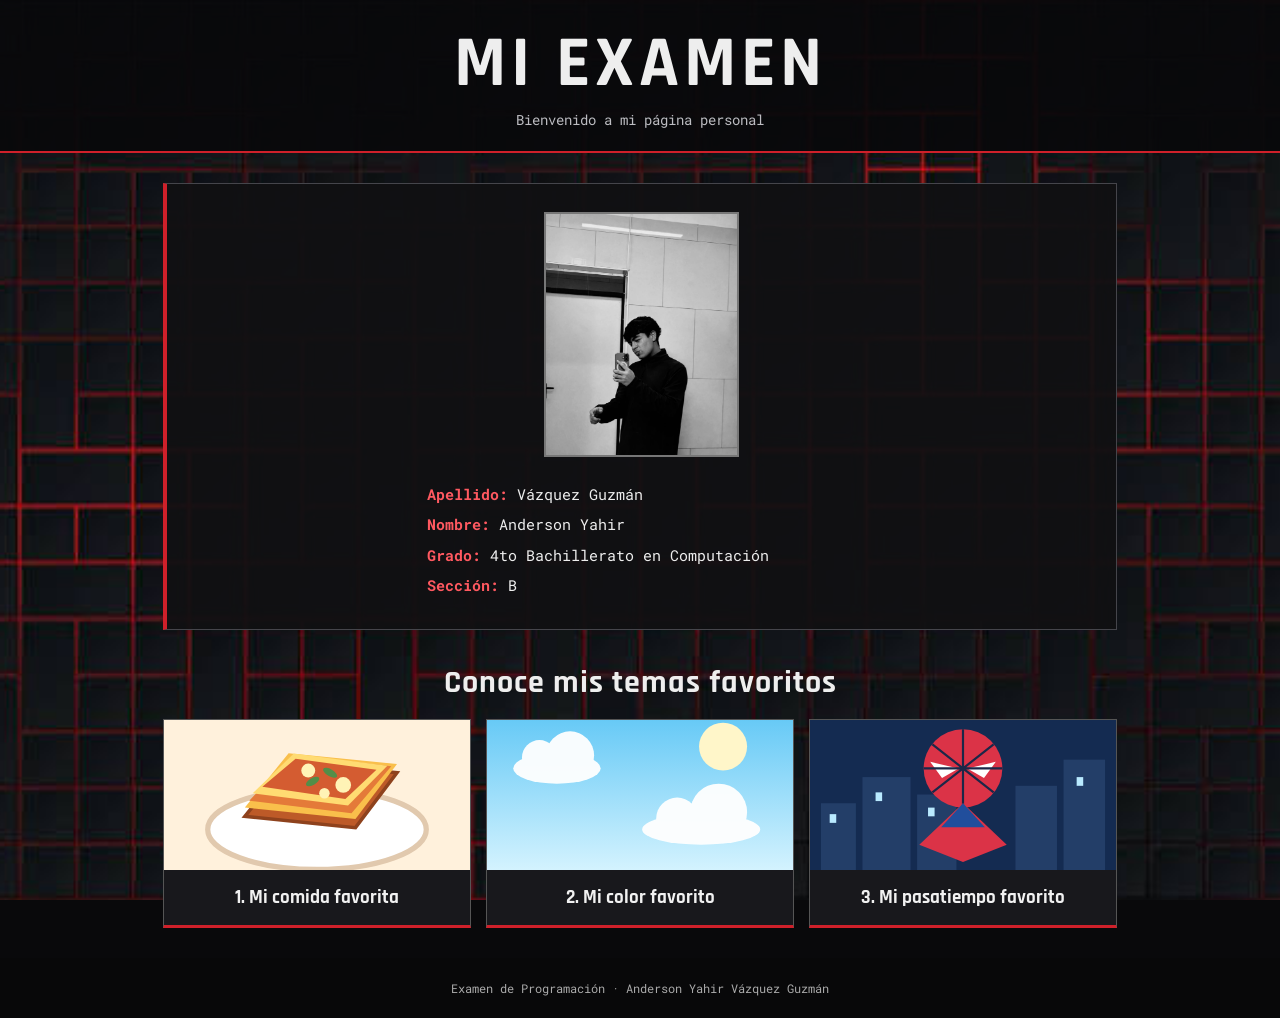
<file: index.html>
<!DOCTYPE html>
<html lang="es">
<head><meta charset="UTF-8"><meta name="viewport" content="width=device-width, initial-scale=1.0"><title>Mi examen | Anderson Yahir</title><link rel="stylesheet" href="style.css"></head>
<body>
<header><h1>MI EXAMEN</h1><p>Bienvenido a mi página personal</p></header>
<main>
<section class="perfil">
<!-- Fotografía personal -->
<img class="foto" src="imagenes/anderson.png" alt="Fotografía de Anderson Yahir" id="fotografia">
<div class="datos"><div><strong>Apellido:</strong> Vázquez Guzmán</div><div><strong>Nombre:</strong> Anderson Yahir</div><div><strong>Grado:</strong> 4to Bachillerato en Computación</div><div><strong>Sección:</strong> B</div></div>
</section>
<h2>Conoce mis temas favoritos</h2>
<nav class="tarjetas" aria-label="Enlaces a mis temas">
<a class="tarjeta" href="comida.html"><img src="imagenes/lasana.svg" alt="Ilustración de lasaña"><div>1. Mi comida favorita</div></a>
<a class="tarjeta" href="color.html"><img src="imagenes/celeste.svg" alt="Cielo de color celeste"><div>2. Mi color favorito</div></a>
<a class="tarjeta" href="pasatiempo.html"><img src="imagenes/cine.svg" alt="Ilustración de cine y superhéroes"><div>3. Mi pasatiempo favorito</div></a>
</nav>
</main><footer>Examen de Programación · Anderson Yahir Vázquez Guzmán</footer>
</body></html>
</file>
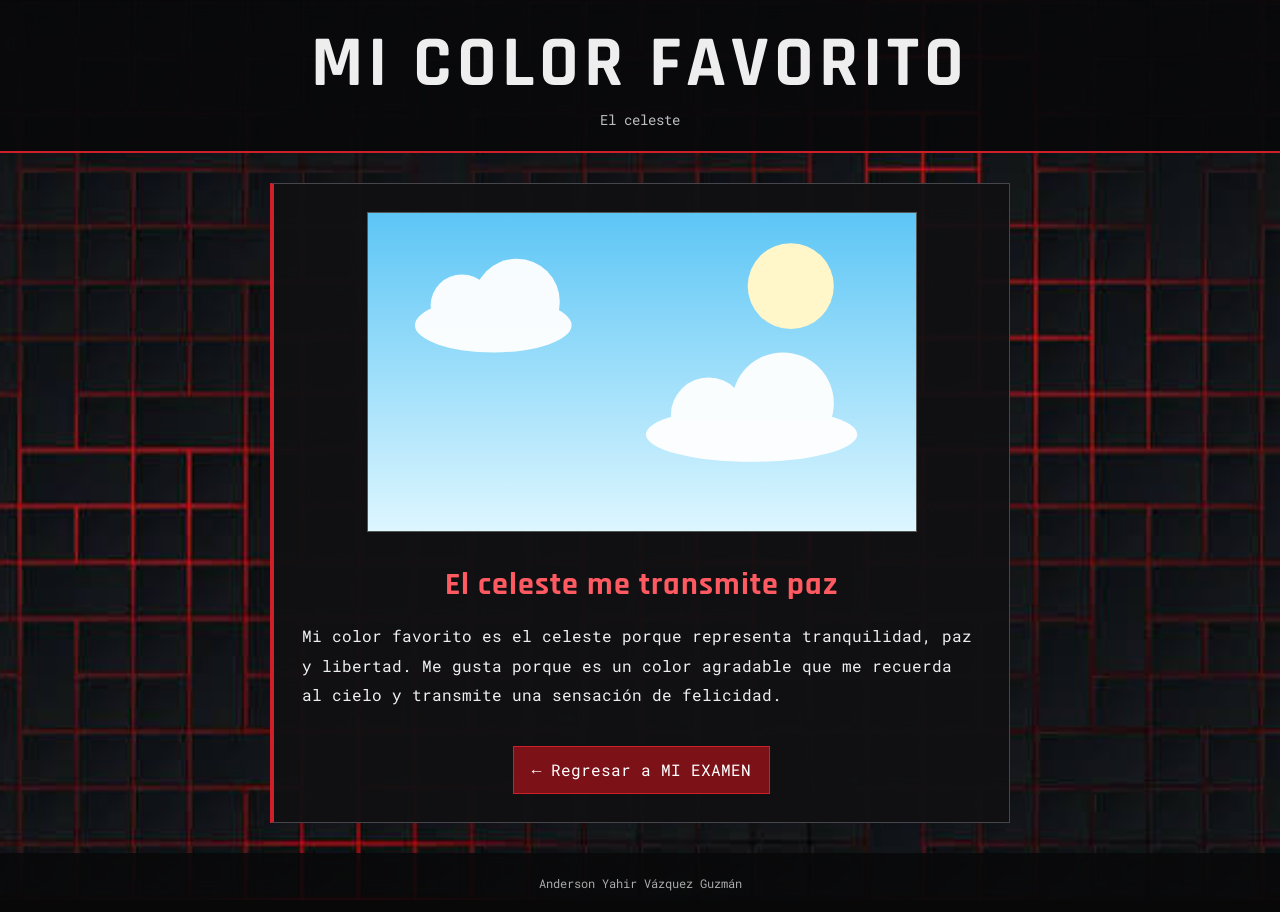
<file: color.html>
<!DOCTYPE html><html lang="es"><head><meta charset="UTF-8"><meta name="viewport" content="width=device-width, initial-scale=1.0"><title>Mi color favorito | Mi examen</title><link rel="stylesheet" href="style.css"></head><body><header><h1>MI COLOR FAVORITO</h1><p>El celeste</p></header><main><article class="contenido"><img src="imagenes/celeste.svg" alt="Cielo celeste con nubes"><h2>El celeste me transmite paz</h2><p>Mi color favorito es el celeste porque representa tranquilidad, paz y libertad. Me gusta porque es un color agradable que me recuerda al cielo y transmite una sensación de felicidad.</p><a class="volver" href="index.html">← Regresar a MI EXAMEN</a></article></main><footer>Anderson Yahir Vázquez Guzmán</footer></body></html>
</file>
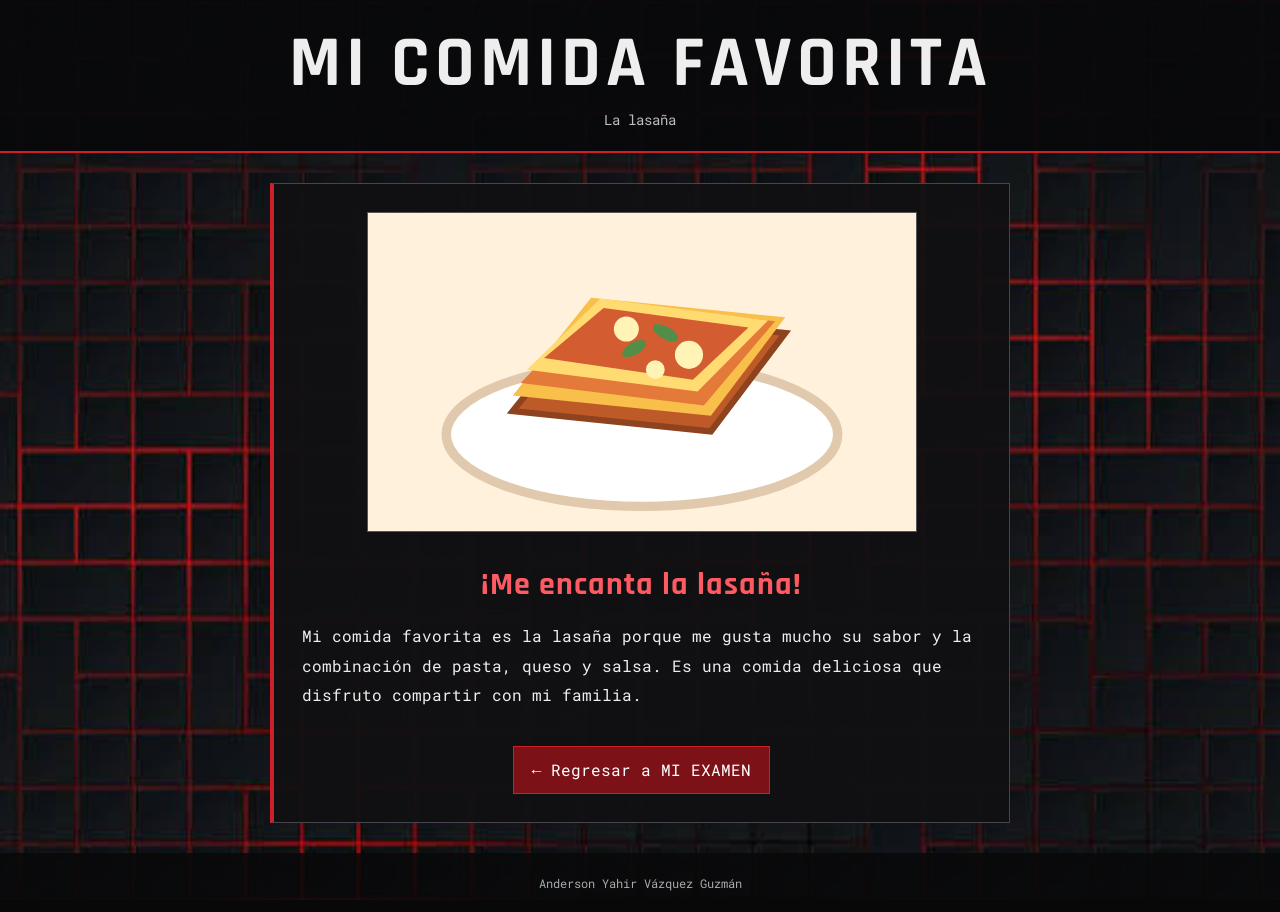
<file: comida.html>
<!DOCTYPE html><html lang="es"><head><meta charset="UTF-8"><meta name="viewport" content="width=device-width, initial-scale=1.0"><title>Mi comida favorita | Mi examen</title><link rel="stylesheet" href="style.css"></head><body><header><h1>MI COMIDA FAVORITA</h1><p>La lasaña</p></header><main><article class="contenido"><img src="imagenes/lasana.svg" alt="Ilustración de una lasaña"><h2>¡Me encanta la lasaña!</h2><p>Mi comida favorita es la lasaña porque me gusta mucho su sabor y la combinación de pasta, queso y salsa. Es una comida deliciosa que disfruto compartir con mi familia.</p><a class="volver" href="index.html">← Regresar a MI EXAMEN</a></article></main><footer>Anderson Yahir Vázquez Guzmán</footer></body></html>
</file>
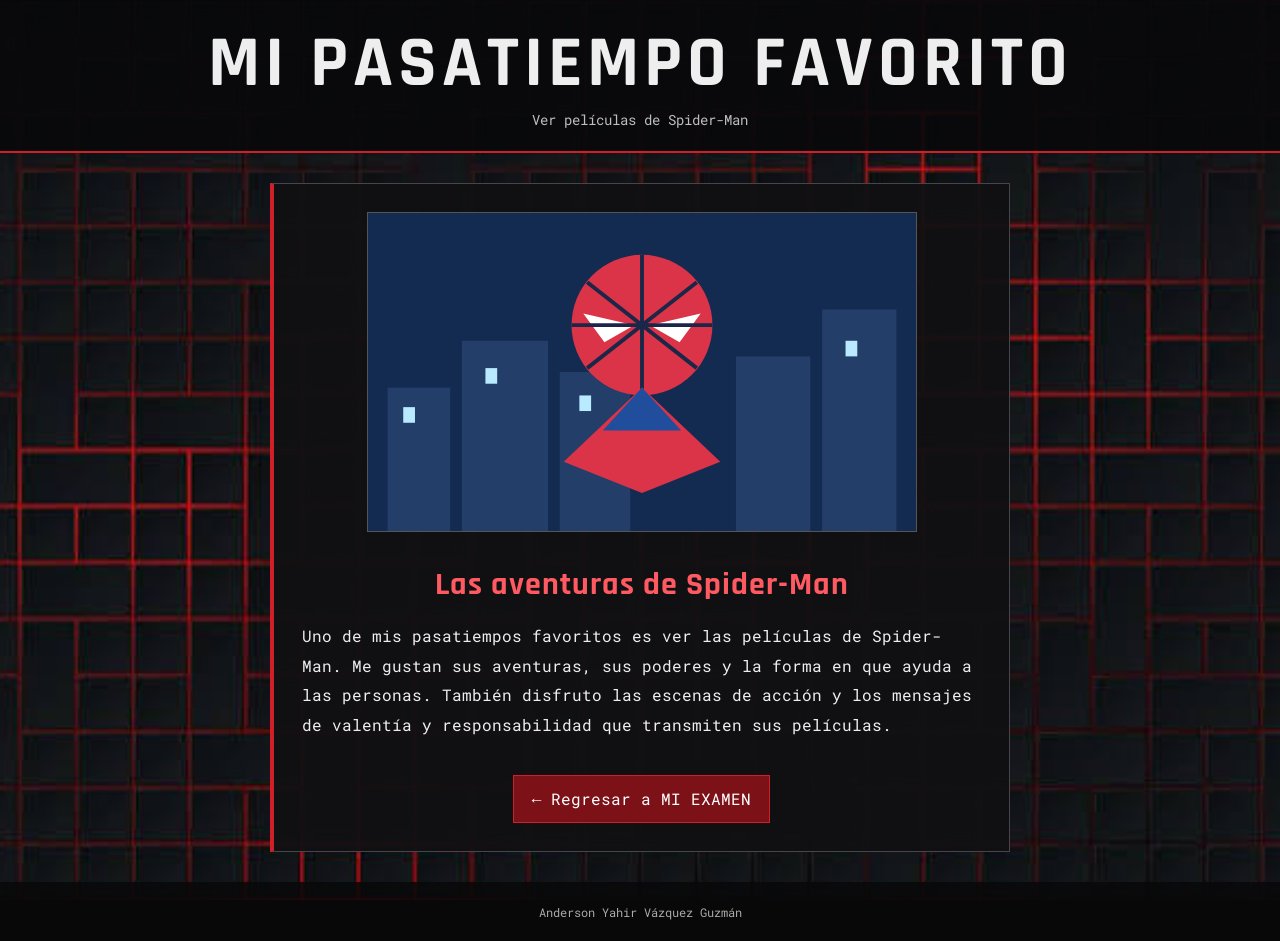
<file: pasatiempo.html>
<!DOCTYPE html><html lang="es"><head><meta charset="UTF-8"><meta name="viewport" content="width=device-width, initial-scale=1.0"><title>Mi pasatiempo favorito | Mi examen</title><link rel="stylesheet" href="style.css"></head><body><header><h1>MI PASATIEMPO FAVORITO</h1><p>Ver películas de Spider-Man</p></header><main><article class="contenido"><img src="imagenes/cine.svg" alt="Ilustración de una película de superhéroes"><h2>Las aventuras de Spider-Man</h2><p>Uno de mis pasatiempos favoritos es ver las películas de Spider-Man. Me gustan sus aventuras, sus poderes y la forma en que ayuda a las personas. También disfruto las escenas de acción y los mensajes de valentía y responsabilidad que transmiten sus películas.</p><a class="volver" href="index.html">← Regresar a MI EXAMEN</a></article></main><footer>Anderson Yahir Vázquez Guzmán</footer></body></html>
</file>
<file: style.css>
/* Diseño del examen de programación */
@import url('https://fonts.googleapis.com/css2?family=Rajdhani:wght@500;600;700&family=Roboto+Mono:wght@400;500&display=swap');
:root { --negro:#0b0b0d; --gris:#242428; --rojo:#cf202a; --texto:#eeeeee; }
* { box-sizing:border-box; }
body { margin:0; min-height:100vh; color:var(--texto); font-family:'Roboto Mono',monospace; background:#09090b url('imagenes/fondo.png') center center / cover fixed no-repeat; }
header { background:rgba(8,8,10,.90); border-bottom:2px solid var(--rojo); text-align:center; padding:28px 15px 22px; }
header h1 { font-family:'Rajdhani',sans-serif; font-size:clamp(2.6rem,7vw,4.5rem); letter-spacing:5px; margin:0; line-height:1; }
header p { color:#bdbdc2; margin:10px 0 0; font-size:.9rem; }
main { max-width:990px; margin:30px auto; padding:0 18px; }
.perfil,.contenido { background:rgba(16,16,19,.94); border:1px solid #45454b; border-left:4px solid var(--rojo); padding:28px; text-align:center; }
.foto { display:block; width:195px; height:245px; object-fit:cover; object-position:center 38%; margin:0 auto; border:2px solid #777; }
.datos { max-width:430px; margin:22px auto 0; text-align:left; line-height:2; font-size:.95rem; }
.datos strong { color:#ff5960; }
h2 { font-family:'Rajdhani',sans-serif; font-size:2rem; text-align:center; margin:32px 0 16px; letter-spacing:1px; }
.tarjetas { display:grid; grid-template-columns:repeat(3,minmax(0,1fr)); gap:15px; }
.tarjeta { display:block; background:#18181c; color:#f1f1f1; text-decoration:none; border:1px solid #555; border-bottom:3px solid var(--rojo); transition:border-color .15s, transform .15s; }
.tarjeta:hover { border-color:#ff3b46; transform:translateY(-3px); }
.tarjeta img { width:100%; height:150px; object-fit:cover; display:block; }
.tarjeta div { padding:15px 10px; text-align:center; font-family:'Rajdhani',sans-serif; font-size:1.2rem; font-weight:700; }
.contenido { max-width:740px; margin:auto; }
.contenido img { display:block; width:100%; max-width:550px; max-height:320px; object-fit:cover; margin:auto; border:1px solid #555; }
.contenido h2 { color:#ff5a62; }
.contenido p { text-align:left; line-height:1.85; font-size:1rem; }
.volver { display:inline-block; margin-top:20px; padding:12px 18px; border:1px solid var(--rojo); background:#7d1118; color:white; text-decoration:none; }
.volver:hover { background:#ae1a24; }
footer { text-align:center; padding:22px 10px; background:rgba(8,8,10,.88); color:#aaa; font-size:.78rem; }
@media(max-width:650px) { .tarjetas { grid-template-columns:1fr; } .tarjeta img { height:190px; } .perfil,.contenido { padding:18px; } .datos { font-size:.8rem; } .foto { width:165px; height:215px; } }
</file>
